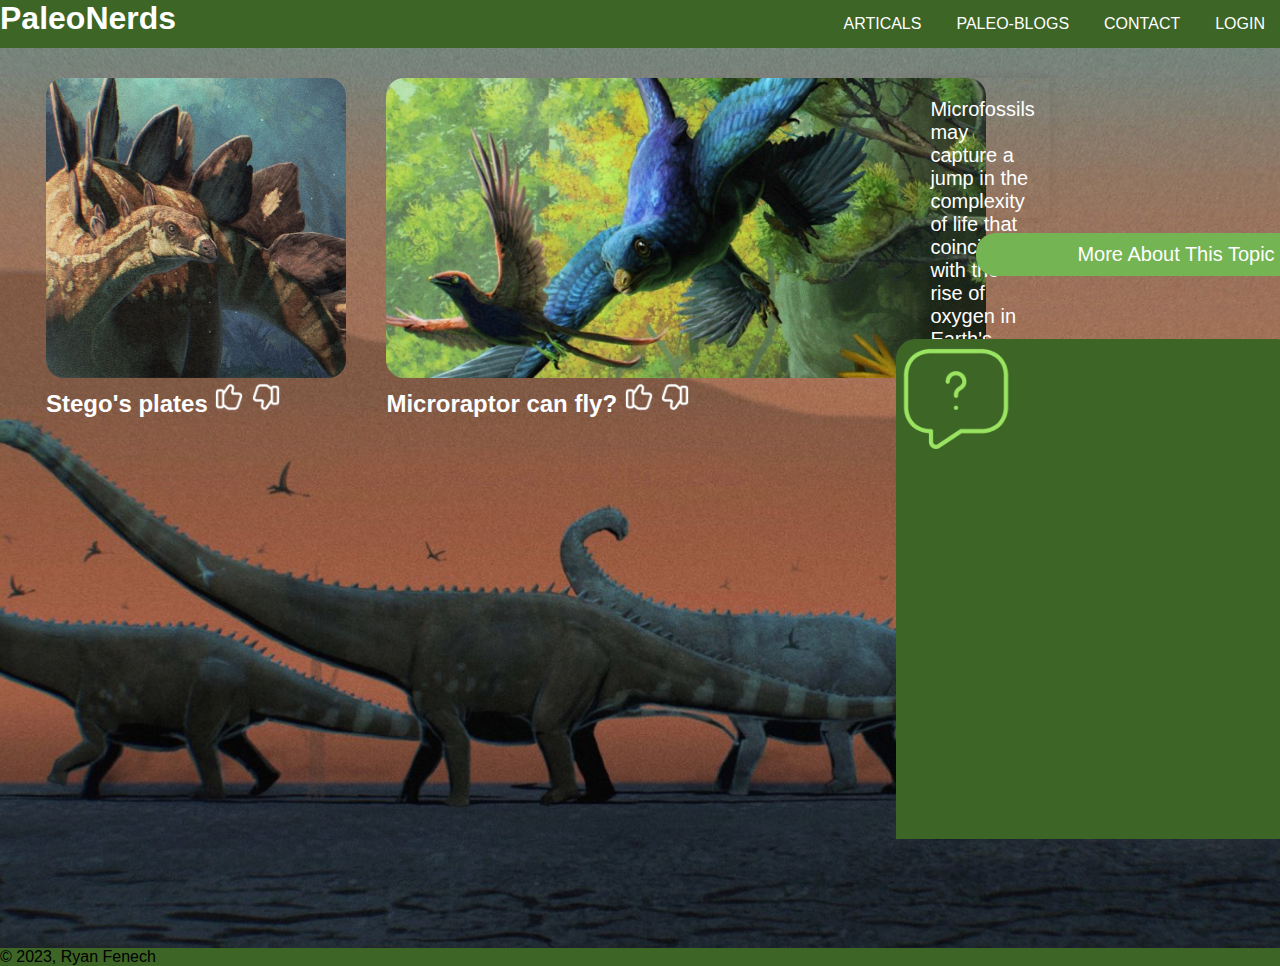
<file: index.html>
<!DOCTYPE html>
<html lang="en">
<head>
    <meta charset="UTF-8">
    <meta name="viewport" content="width=device-width, initial-scale=1.0">
    <title>PaleoNerds</title>
    <link rel="stylesheet" href="assets/styles/styles.css">
    <link rel="stylesheet" href="assets/styles/grid.css">
    <link rel="stylesheet" href="Articals.html">
    <link rel="stylesheet" href="index.html">
    <link rel="stylesheet" href="paleoblog.html">
</head>
<body>
    
    <div id="topnav" class="top-nav-wrapper"> <a href="index.html"> <h1 style="color: #ffffff;">PaleoNerds</h1></a>
        <ul class="top-nav">
            <li><a href="articals.html">ARTICALS</a></li>
            <li><a href="paleoblog.html">PALEO-BLOGS</a></li>
            <li><a href="Contact.html">CONTACT</a></li>
            <li><a class="right" href="#login">LOGIN</a></li>
        </ul>
    </div>

    <div class="background-image">
        <style>
            *{
                margin: 0%;
                padding: 0%;
            }
            .background-image{
                background-image: url(Background.png.png);
                background-size: cover;
                background-position: center;
                background-repeat: no-repeat;
                background-color: #383838;
                height: 100vh;
            }
        </style>

            <div class="container">
                <div class="row">
                    <div class="col-3">
                        <img src="assets/images/stego.jpg" alt=""
                        style="background: #5D5D5D; 
                        border-radius: 18px"
                        width="300px"
                        height="300px">
                        <h2 style="color: #ffffff;">Stego's plates 
                            <img src="like.png" alt="" width="30" height="30">
                            <img src="dont-like.png" alt="" width="30" height="30"></h2> 
                    </div>
                    <div class="col-6">
                        <img src="assets/images/micro.jpg" alt=""
                        style="background: #5D5D5D; 
                        border-radius: 18px"
                        width="600px"
                        height="300px">
                        <h2 style="color: #ffffff;">Microraptor can fly? 
                            <img src="like.png" alt="" width="30" height="30">
                            <img src="dont-like.png" alt="" width="30" height="30"></h2> 
                        
                    </div>
                    <div class="text-container">
                        <div style="width: 100%; 
                            height: 100%;
                            display: flex;
                            flex-direction: row;
                            height: auto; 
                            color: #ffffff; 
                            font-size: 20px; 
                            font-family: Arial, Helvetica, sans-serif; 
                            font-weight: 400; 
                            word-wrap: 
                            break-word">Microfossils may capture a jump in the complexity of life that coincided with the rise of oxygen in Earth's atmosphere and oceans
                                    <div class="button">
                                        <button>More About This Topic</button>
                                    </div>    
                        </div>
                    </div>
                </div>
            </div>

        <div class="box1">        
            <div style="width: 100%;"></div>
            <img src="message-question.png" alt="" width="120" height="120" class="questionchat">
        </div>
    </div>

<footer >
     <div class="footer" style="background-color: #3c6526;">
         &copy; 2023, Ryan Fenech
    </div>
</footer>
</body>
</html>
</file>
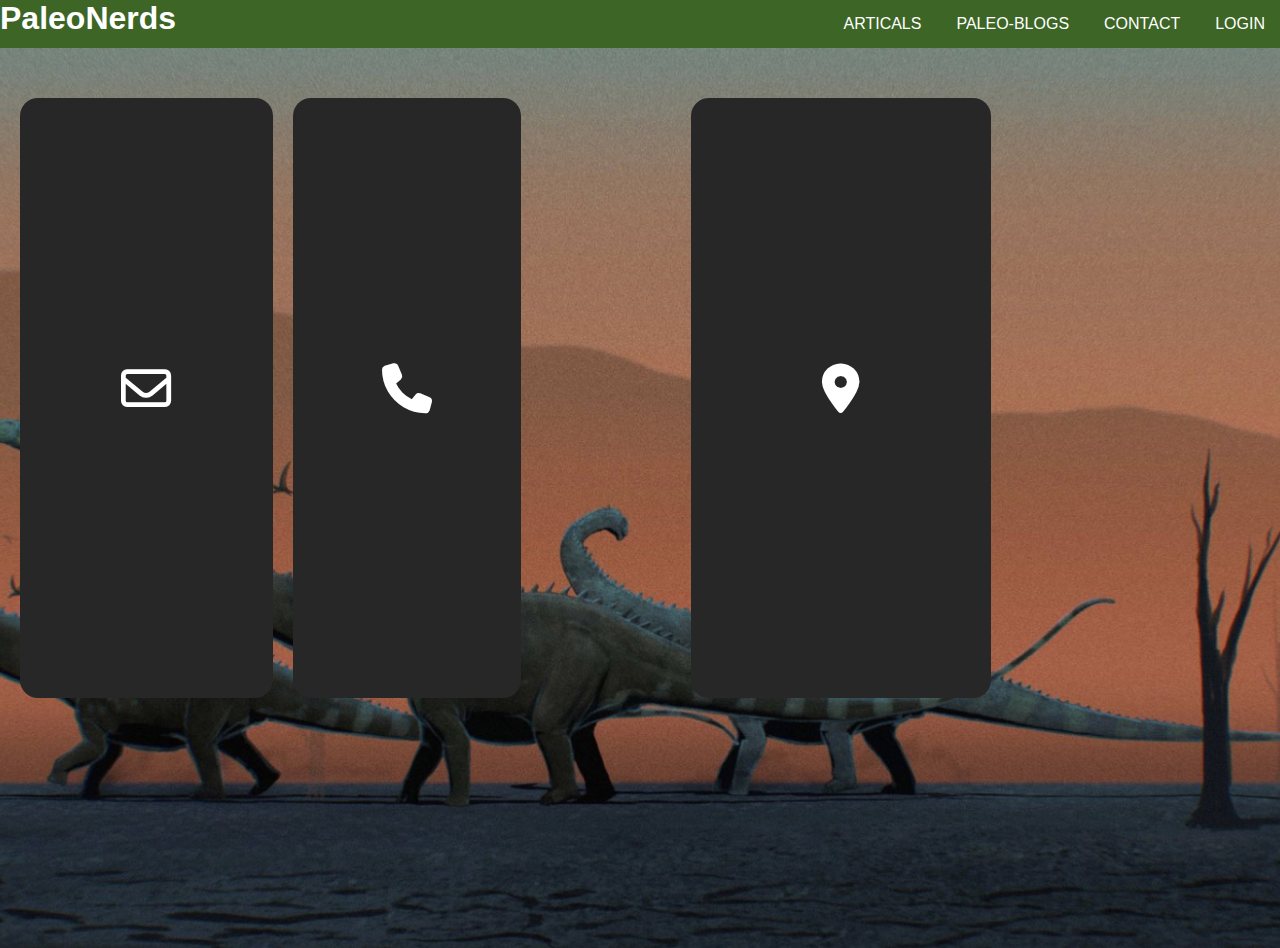
<file: Contact.html>
<!DOCTYPE html>
<html lang="en">
<head>
    <meta charset="UTF-8">
    <meta name="viewport" content="width=device-width, initial-scale=1.0">
    <title>paleoblogs</title>
    <link rel="stylesheet" href="assets/styles/styles-contact.css">
    <link rel="stylesheet" href="assets/styles/grid.css">
    <link rel="stylesheet" href="index.html">
    <link rel="stylesheet" href="Articals.html">
    <link rel="stylesheet" href="paleoblog.html">
    <link rel="stylesheet" href="https://cdnjs.cloudflare.com/ajax/libs/font-awesome/6.5.1/css/all.min.css">
</head>
<body>
    
    <div id="topnav" class="top-nav-wrapper"> <a href="index.html"> <h1 style="color: #ffffff;">PaleoNerds</h1></a>
        <ul class="top-nav">
            <li><a href="articals.html">ARTICALS</a></li>
            <li><a href="paleoblog.html">PALEO-BLOGS</a></li>
            <li><a href="Contact.html">CONTACT</a></li>
            <li><a class="right" href="#login">LOGIN</a></li>
        </ul>
    </div>

    <div class="background-image">
        <style>
            *{
                margin: 0%;
                padding: 0%;
            }
            .background-image{
                background-image: url(Background.png.png);
                background-position: center;
                background-size: cover;
                background-repeat: no-repeat;
                background-color: #383838;
                height: 100vh;
            }
        </style>

        <div class="contact-info">
            <div class="card">
                <i class="card-icon far fa-envelope"></i>
                <p>PaleoNerds@gmail.com</p>
            </div>

            <div class="contact-info">
                <div class="card">
                    <i class="card-icon fas fa-phone"></i>
                    <p>+000 000 000</p>
                </div>

                <div class="contact-info">
                    <div class="card">
                        <i class="card-icon fas fa-location-dot"></i>
                        <p>Location</p>
                    </div>
        </div>

    </div>



</body>
</html>
</file>
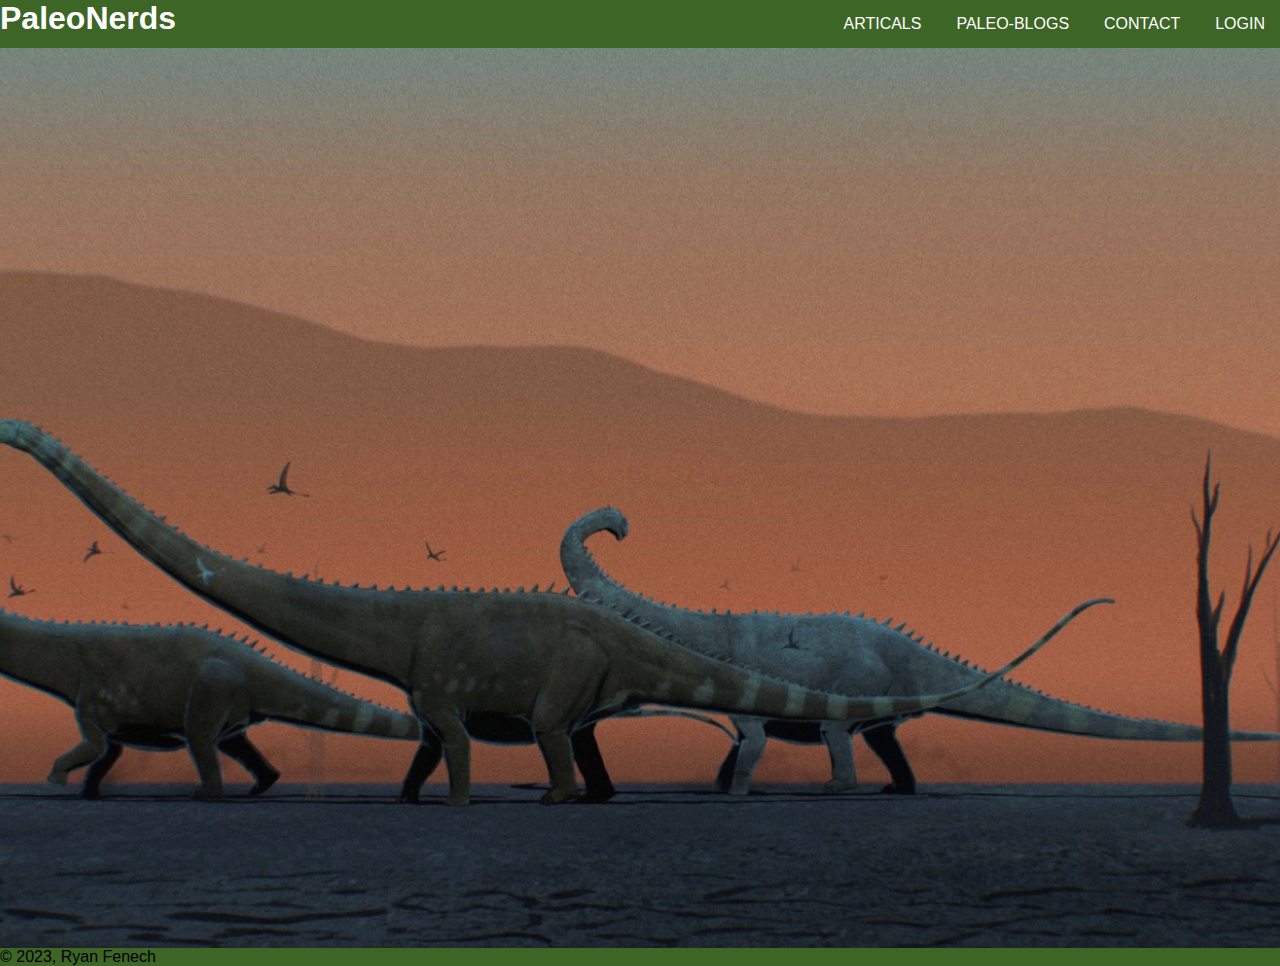
<file: paleoblog.html>
<!DOCTYPE html>
<html lang="en">
<head>
    <meta charset="UTF-8">
    <meta name="viewport" content="width=device-width, initial-scale=1.0">
    <title>paleoblogs</title>
    <link rel="stylesheet" href="assets/styles/styles.css">
    <link rel="stylesheet" href="assets/styles/grid.css">
    <link rel="stylesheet" href="index.html">
    <link rel="stylesheet" href="Articals.html">
    <link rel="stylesheet" href="paleoblog.html">
</head>
<body>
    
    <div id="topnav" class="top-nav-wrapper"> <a href="index.html"> <h1 style="color: #ffffff;">PaleoNerds</h1></a>
        <ul class="top-nav">
            <li><a href="articals.html">ARTICALS</a></li>
            <li><a href="paleoblog.html">PALEO-BLOGS</a></li>
            <li><a href="Contact.html">CONTACT</a></li>
            <li><a class="right" href="#login">LOGIN</a></li>
        </ul>
    </div>

    <div class="background-image">
        <style>
            *{
                margin: 0%;
                padding: 0%;
            }
            .background-image{
                background-image: url(Background.png.png);
                background-position: center;
                background-size: cover;
                background-repeat: no-repeat;
                background-color: #383838;
                height: 100vh;
            }
        </style>
    </div>

    <footer>
        <div class="footer" style="background-color: #3c6526;">
            &copy; 2023, Ryan Fenech
        </div>
    </footer>

</body>
</html>
</file>
<file: assets/styles/styles.css>
body{
    padding: 0;
    margin: 0px;
    font-family: Arial, Helvetica, sans-serif;
}

.header{
    background-color: #333;
    color: #fff;
    text-align: center;
    padding: 1em 0;
}

.top-nav-wrapper{
    background-color:#3c6526 ;
    display: flex;
    justify-content: space-between;
}

.top-nav-wrapper a{
    text-decoration: none;
}

.top-nav{
    background-color:#3c6526 ;
    overflow: hidden;
    display: flex;
    justify-content: center;
}

.top-nav a{
    color: white;
    padding: 15px 15px;
    text-decoration: none;
    text-align: center;
    list-style: none;
    display: block;
    margin-left: 5px;

}

.active{
    background-color: #3c6526;
}

.top-nav a:hover:not(.active){
    background-color: #79bf48;
}

.top-nav{
    list-style: none;
}

.grid{
    display: grid;
    grid-gap: 10px;
}

button{
    width: 400px;
    color: #ffffff;
    font-size: 20px;
    padding: 10px 0;
    position: relative;
    top: 45%;
    right: 15%;
    cursor: pointer;
    background: #74b452;
    border: none;
    border-radius: 20px;
    outline: 0
}

.text-container{
    width: 100px;
    height: 100px;
    padding: 20px;
    box-shadow: 0 0 10px rgba(0, 0, 0, 0.1);
}

.box1{
    width: 400px;
    height: 500px;
    border-radius: 20px 20px 0px 0px;
    background: #3c6526;
    justify-content: left;
    position: relative;
    left: 70%;
    bottom: 109px;
}

.blog{
    padding: 4.5rem 0;
}
.blog-content{
    margin: 2rem 0;
}
.blog-img{
    position: relative;
}
.blog-img span{
    position: absolute;
    bottom: 10px;
    right: 10px;
    color: #fff;
    font-size: 1.4rem;
    padding: 0.3rem 0.6rem;
}
.blog-text{
    margin: 2.2rem 0;
    padding: 0 1rem;
}

.blog-text1{
    margin: 2.2rem 0;
    padding: 0 1rem;
}

.blog-text span{
    font-weight: 300;
    display: block;
    padding-bottom: 0.5rem;
    color: #ffffff;
}
.blog-text h2{
    font-family: Arial, Helvetica, sans-serif;
    padding: 1rem 0;
    font-size: 1.65rem;
    font-weight: bold;
}
.blog-text p{
    font-weight: 300;
    font-size: 1.1rem;
    opacity: 0.9;
    padding-bottom: 1.2rem;
    color: #ffffff;
}
.blog-text a{
    font-family: Arial, Helvetica, sans-serif;
    font-size: 1.1rem;
    text-decoration: none;
    color: var(--dark);
    display: inline-block;
    background: var(--dark);
    color: #fff;
    padding: 0.55rem 1.2rem;
    transition: all 0.5s ease;
}

.img{
    border: 0;
    padding: 0;
    display: flex;
    max-width: fit-content;
}

.footer{
    background-color: #3c6526;
}
</file>
<file: assets/styles/grid.css>
.container{
    margin: auto0;
    max-width: 1140px;
    /* width:1140px; */
    padding: 0 1rem;
    grid-row: 15px;
    
}

.container .row{
    display: flex;
    flex-wrap: nowrap;
    padding: 30px;
}

.container .row [class*="col="]{
    margin: 0 0.5rem;
    padding: .5rem;
}

.container .row .col-1{
    width: calc(1 / 12 * 100% - 1rem);
}

.container .row .col-2{
    width: calc(2 / 12 * 100% - 1rem);
}

.container .row .col-3{
    width: calc(3 / 12 * 100% - 1rem);
    padding-right: 8%;
}

.container .row .col-4{
    width: calc(4 / 12 * 100% - 1rem);
}

.container .row .col-5{
    width: calc(5 / 12 * 100% - 1rem);
}

.container .row .col-6{
    width: calc(6 / 12 * 100% - 1rem);
}

.container .row .col-7{
    width: calc(7 / 12 * 100% - 1rem);
}

.container .row .col-8{
    width: calc(8 / 12 * 100% - 1rem);
}

.container .row .col-9{
    width: calc(9 / 12 * 100% - 1rem);
}

.container .row .col-10{
    width: calc(10 / 12 * 100% - 1rem);
}

.container .row .col-11{
    width: calc(11 / 12 * 100% - 1rem);
}

.container .row .col-12{
    width: calc(12 / 12 * 100% - 1rem);
}



.container .row .col-13{
    width: calc(3 / 12 * 100% - 1rem);
    padding-left: 100px;
}
</file>
<file: assets/styles/styles-contact.css>
*{
    margin: 0;
    padding: 0;
    font-family: Arial, Helvetica, sans-serif;
    box-sizing: border-box;
}

.body{
   background: #272727;
   min-height: 100vh;
   display: flex;
   align-items: center;
   justify-content: center;
}

.contact-info{
    display: flex;
    width: 100%;
    max-width: 1200px;
    align-items: center;
    justify-content: center;
    padding: 0 20px;
}

.card{
    background: #272727;
    border-radius: 18px;
    padding: 20px;
    margin-top: 50px;
    width: 300px;
    height: 600px;
    display: flex;
    flex-direction: column;
    justify-content: center;
    align-items: center;
    color: #ffffff;
    cursor: pointer;
}

.card-icon{
    font-size: 50px;
    width: 60px;
    height: 60px;
    text-align: center;
    line-height: 60px !important;
    border-radius: 50%;
    transition: 0.3s linear;
}

.card:hover .card-icon{
    background: #3c6526;
    color: #79bf48;
    transform: scale(1.5);
}

.card p{
    margin-top: 20px;
    font-weight: 300;
    letter-spacing: 2px;
    max-height: 0;
    opacity: 0;
    transition: 0.3s linear;
}

.card:hover p{
    max-height: 40px;
    opacity: 1;
}

@media screen and (max-width:800px){
    .contact-info{
        flex-direction: column;
    }
    .card{
        width: 100%;
        max-width: 300px;
        margin: 10px;
    }
}

.top-nav-wrapper{
    background-color:#3c6526 ;
    display: flex;
    justify-content: space-between;
}

.top-nav-wrapper a{
    text-decoration: none;
}

.top-nav{
    background-color:#3c6526 ;
    overflow: hidden;
    display: flex;
    justify-content: center;
}

.top-nav a{
    color: white;
    padding: 15px 15px;
    text-decoration: none;
    text-align: center;
    list-style: none;
    display: block;
    margin-left: 5px;

}

.active{
    background-color: #3c6526;
}

.top-nav a:hover:not(.active){
    background-color: #79bf48;
}

.top-nav{
    list-style: none;
}

.grid{
    display: grid;
    grid-gap: 10px;
}

button{
    width: 400px;
    color: #ffffff;
    font-size: 20px;
    padding: 10px 0;
    position: relative;
    top: 45%;
    right: 15%;
    cursor: pointer;
    background: #74b452;
    border: none;
    border-radius: 20px;
    outline: 0
}

.footer{
    background-color: #3c6526;
}
</file>
